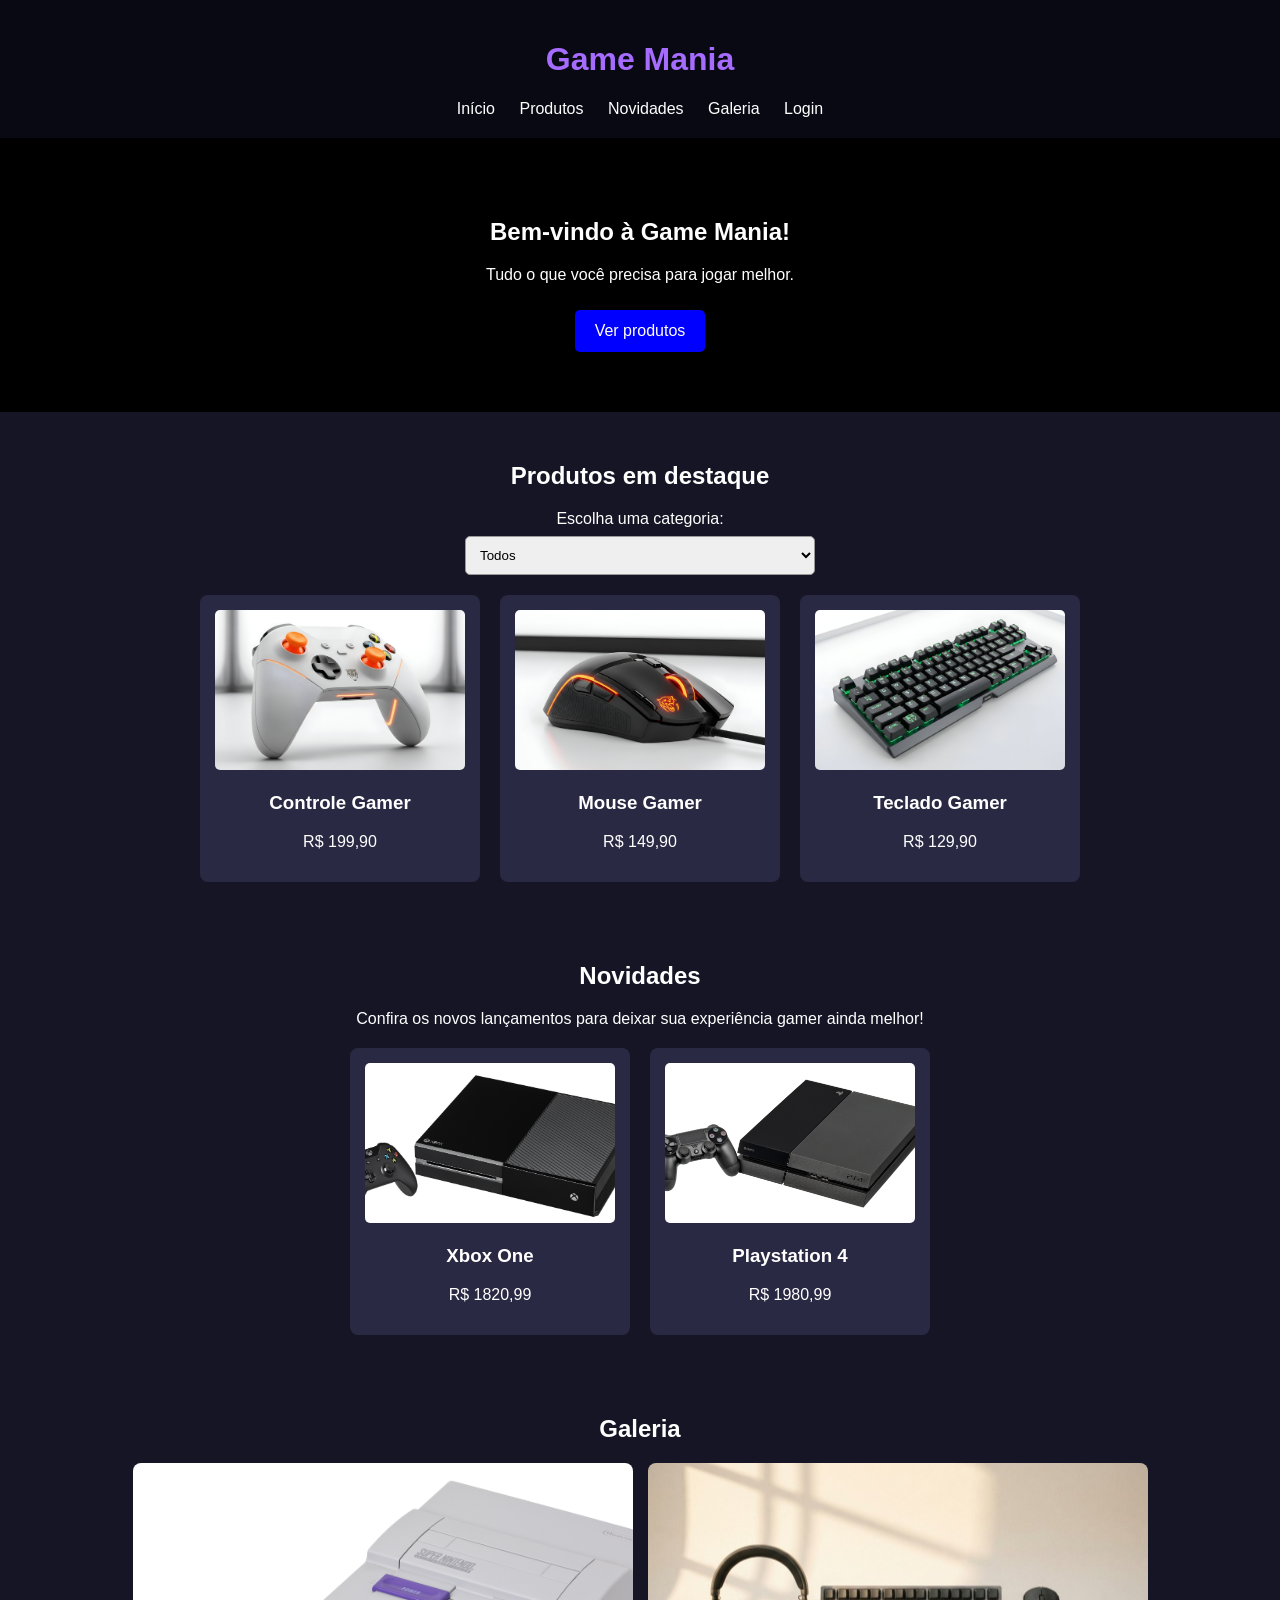
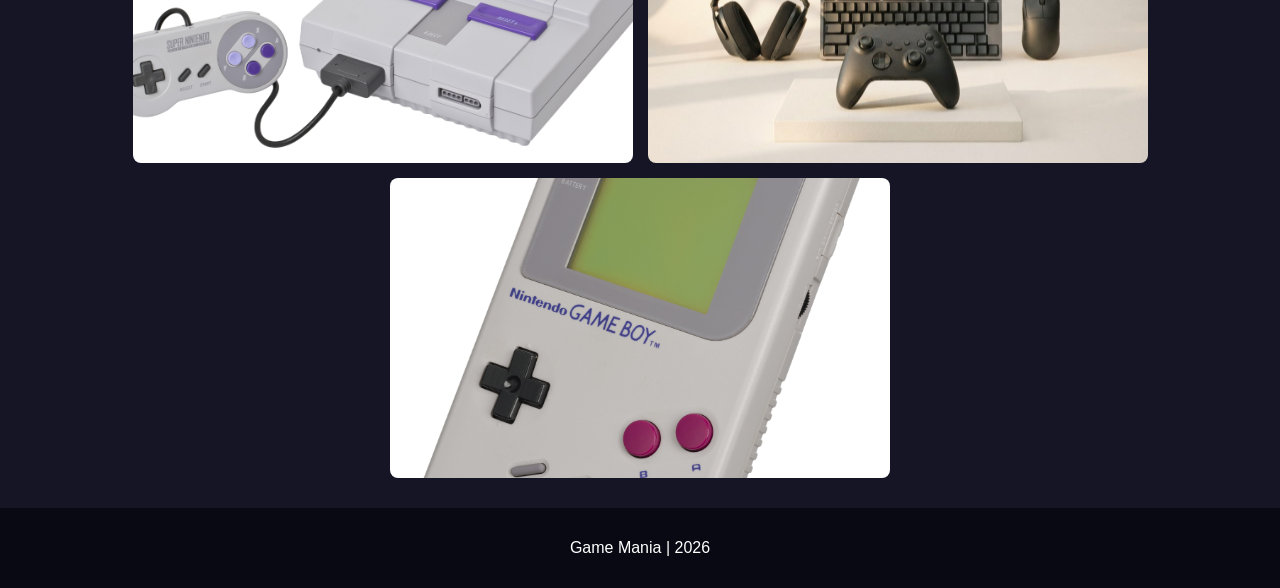
<file: game-mania/index.html>
<!DOCTYPE html>
<html lang="pt-BR">
<head>
    <meta charset="UTF-8">
    <meta name="viewport" content="width=device-width, initial-scale=1.0">
    <title>Game Mania</title>
    <link rel="stylesheet" href="css/style.css">
    <script src="js/script.js" defer></script>
    <link rel="icon" type="image/png" href="imagens/icone/google_games_icon_131690.png">

</head>

<body>

    <header>
        
        <h1>Game Mania</h1>

        <button id="botao-menu">☰ Menu</button>

        <nav id="menu">
            <a href="#inicio">Início</a>
            <a href="#produtos">Produtos</a>
            <a href="#novidades">Novidades</a>
            <a href="#galeria">Galeria</a>
            <a href="login.html">Login</a>
        </nav>

    </header>

    <main>
        <section id="inicio" class="banner">
            <h2>Bem-vindo à Game Mania!</h2>
            <p>Tudo o que você precisa para jogar melhor.</p>
            <a class="botao" href="#produtos">Ver produtos</a>
        </section>

        <section id="produtos">
            <h2>Produtos em destaque</h2>

            <label for="filtro">Escolha uma categoria:</label>
            <select id="filtro">
                <option value="todos">Todos</option>
                <option value="teclado">Teclados</option>
                <option value="mouse">Mouse</option>
                <option value="controle">Controles</option>
            </select>

            <div class="produtos">

                <article class="produto" data-categoria="controle">

                    <img src="imagens/destaque/produto1.jpg" alt="controle">
                    <h3>Controle Gamer</h3>
                    <p>R$ 199,90</p>

                </article>

                <article class="produto" data-categoria="mouse">

                    <img src="imagens/destaque/produto2.jpg" alt="mouse">
                    <h3>Mouse Gamer</h3>
                    <p>R$ 149,90</p>

                </article>

                <article class="produto" data-categoria="teclado">

                    <img src="imagens/destaque/produto3.jpg" alt="teclado">
                    <h3>Teclado Gamer</h3>
                    <p>R$ 129,90</p>

                </article>

            </div>
        </section>
        
        <section id="novidades">

            <h2>Novidades</h2>
            <p>Confira os novos lançamentos para deixar sua experiência gamer ainda melhor!</p>

            <div class="lista-novidades">

                <article class="novidade">
                    
                    <img src="imagens/novidades/novidade1.jpg" alt="console1">
                    <h3>Xbox One</h3>
                    <p>R$ 1820,99</p>

                </article>

                <article class="novidade">
                    
                    <img src="imagens/novidades/novidade2.jpg" alt="console2">
                    <h3>Playstation 4</h3>
                    <p>R$ 1980,99</p>

                </article>

            </div>
        </section>

        <section id="galeria">

            <h2>Galeria</h2>

            <div class="galeria">
                <img src="imagens/galeria/galeria1.jpg" alt="">
                <img src="imagens/galeria/galeria2.jpg" alt="">
                <img src="imagens/galeria/galeria3.jpg" alt="">
            </div>

        </section>
    </main>

    <footer>
        <p>Game Mania | 2026</p>
    </footer>

</body>
</html>
</file>
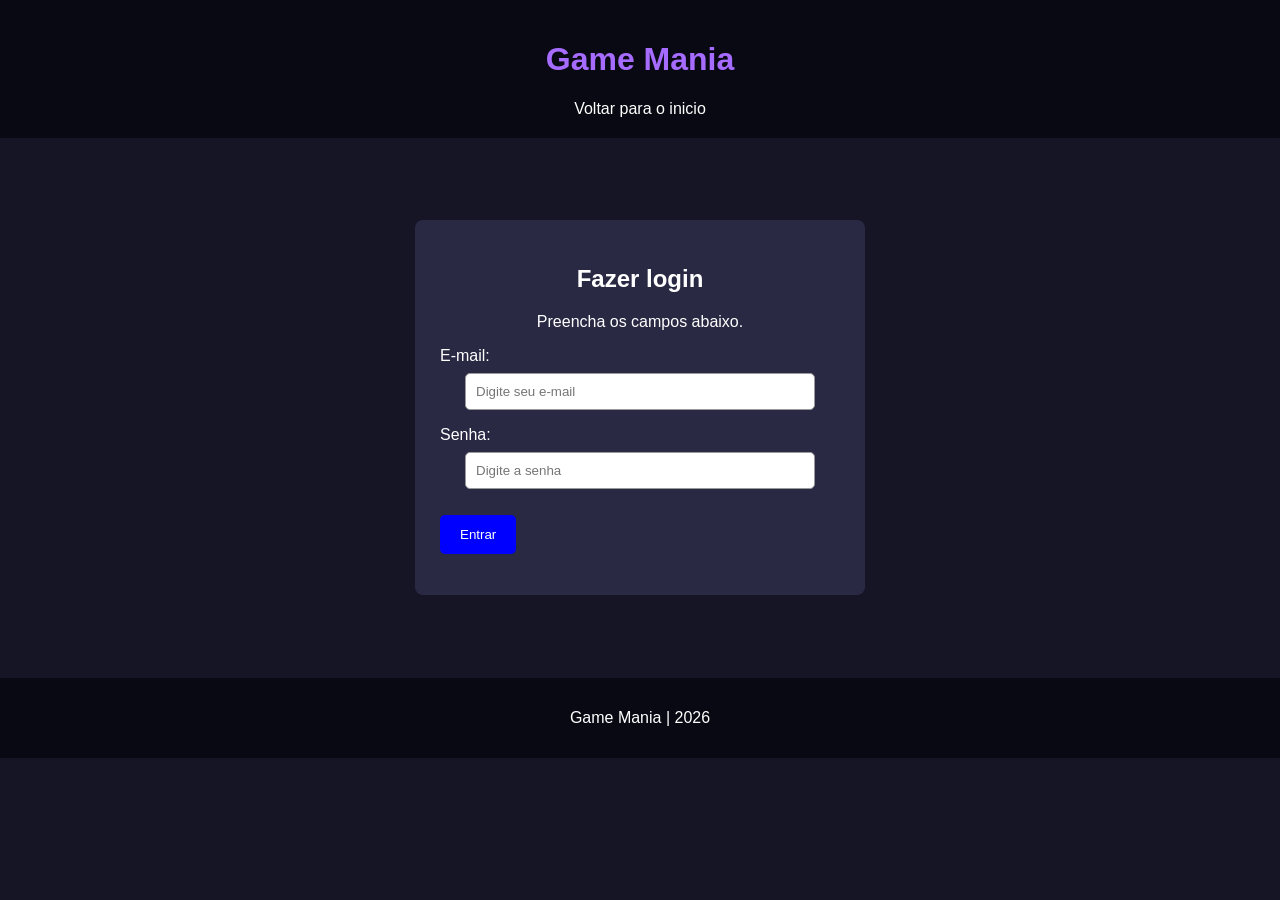
<file: game-mania/login.html>
<!DOCTYPE html>
<html lang="pt-BR">
<head>
    <meta charset="UTF-8">
    <meta name="viewport" content="width=device-width, initial-scale=1.0">
    <title>Login - Game Mania</title>
    <link rel="stylesheet" href="css/style.css">
    <script src="js/script.js" defer></script>
    <link rel="icon" type="image/png" href="imagens/icone/google_games_icon_131690.png">
    
</head>
<body>

    <header>
        <h1>Game Mania</h1>
        <nav>
            <a href="index.html">Voltar para o inicio</a>
        </nav>
    </header>

    <main class="area-login">
        <section class="login">
            <h2>Fazer login</h2>
            <p>Preencha os campos abaixo.</p>

            <form id="form-login" novalidate>

                <label for="email">E-mail:</label>
                <input type="email" id="email" placeholder="Digite seu e-mail">
                <p id="erro-email"></p>

                <label for="senha">Senha:</label>
                <input type="password" id="senha" placeholder="Digite a senha">
                <p id="erro-senha"></p>

                <button class="botao" type="submit">Entrar</button>
                <p id="mensagem" aria-live="polite"></p>

            </form>

        </section>
    </main>

    <footer>
        <p>Game Mania | 2026</p>
    </footer>

</body>
</html>
</file>
<file: game-mania/css/style.css>
/* Estilo geral */
body {
    margin: 0;
    font-family: Arial, sans-serif;
    background-color: #151525;
    color: white;
}

header {
    background-color: #090914;
    padding: 20px;
    text-align: center;
}

header h1 {
    color: #a66cff;
}

nav a {
    color: white;
    text-decoration: none;
    margin: 10px;
}

nav a:hover {
    color: gray;
}

#botao-menu {
    display: none;
}

section {
    padding: 30px 20px;
    text-align: center;
}

.banner {
    background-color: black;
    padding: 60px 20px;
}

.botao {
    display: inline-block;
    background-color: blue;
    color: white;
    border: none;
    border-radius: 5px;
    padding: 12px 20px;
    margin-top: 10px;
    text-decoration: none;
    cursor: pointer;
}

.botao:hover {
    background-color: rgb(7, 2, 53);
}

.produtos {
    display: flex;
    justify-content: center;
    flex-wrap: wrap;
    gap: 20px;
    margin-top: 20px;
}

.produto {
    background-color: #292944;
    width: 250px;
    padding: 15px;
    border-radius: 8px;
}

.produto img {
    width: 100%;
    height: 160px;
    object-fit: cover;
    border-radius: 5px;
}

#novidades {
    text-align: center;
}

.lista-novidades {
    display: flex;
    justify-content: center;
    flex-wrap: wrap;
    gap: 20px;
    margin-top: 20px;
}

.novidade {
    background-color: #292944;
    width: 250px;
    padding: 15px;
    border-radius: 8px;
    text-align: center;
}

.novidade img {
    width: 100%;
    height: 160px;
    object-fit: cover;
    border-radius: 5px;
}

.galeria {
    display: flex;
    justify-content: center;
    flex-wrap: wrap;
    gap: 15px;
}

.galeria img {
    width: 500px;
    height: 300px;
    object-fit: cover;
    border-radius: 8px;
}

select, input {
    display: block;
    width: 100%;
    max-width: 350px;
    padding: 10px;
    margin: 8px auto 15px;
    border-radius: 5px;
    border: 1px solid #999;
}

label {
    display: block;
    margin-top: 15px;
}

footer {
    background-color: #090914;
    text-align: center;
    padding: 15px;
}

/* login */
.area-login {
    min-height: 60vh;
    display: flex;
    justify-content: center;
    align-items: center;
}

.login {
    background-color: #292944;
    width: 90%;
    max-width: 400px;
    padding: 25px;
    border-radius: 8px;
}

.login form {
    text-align: left;
}

.login input {
    box-sizing: border-box;
}

.login small {
    color: #ff9999;
}

#mensagem {
    text-align: center;
}

.aviso {
    font-size: 13px;
    color: #cccccc;
}

/* Ajuste de tela */
@media (max-width: 768px) {
    .produto {
        width: 40%;
    }

    .galeria img {
        width: 45%;
    }
}

@media (max-width: 480px) {
    #botao-menu {
        display: inline-block;
        background-color: #813ee8;
        color: white;
        border: none;
        padding: 10px;
        border-radius: 5px;
    }

    nav {
        display: none;
    }

    nav.aberto {
        display: block;
    }

    nav a {
        display: block;
        padding: 8px;
    }

    .produto {
        width: 100%;
    }

    .galeria img {
        width: 100%;
    }
}
</file>
